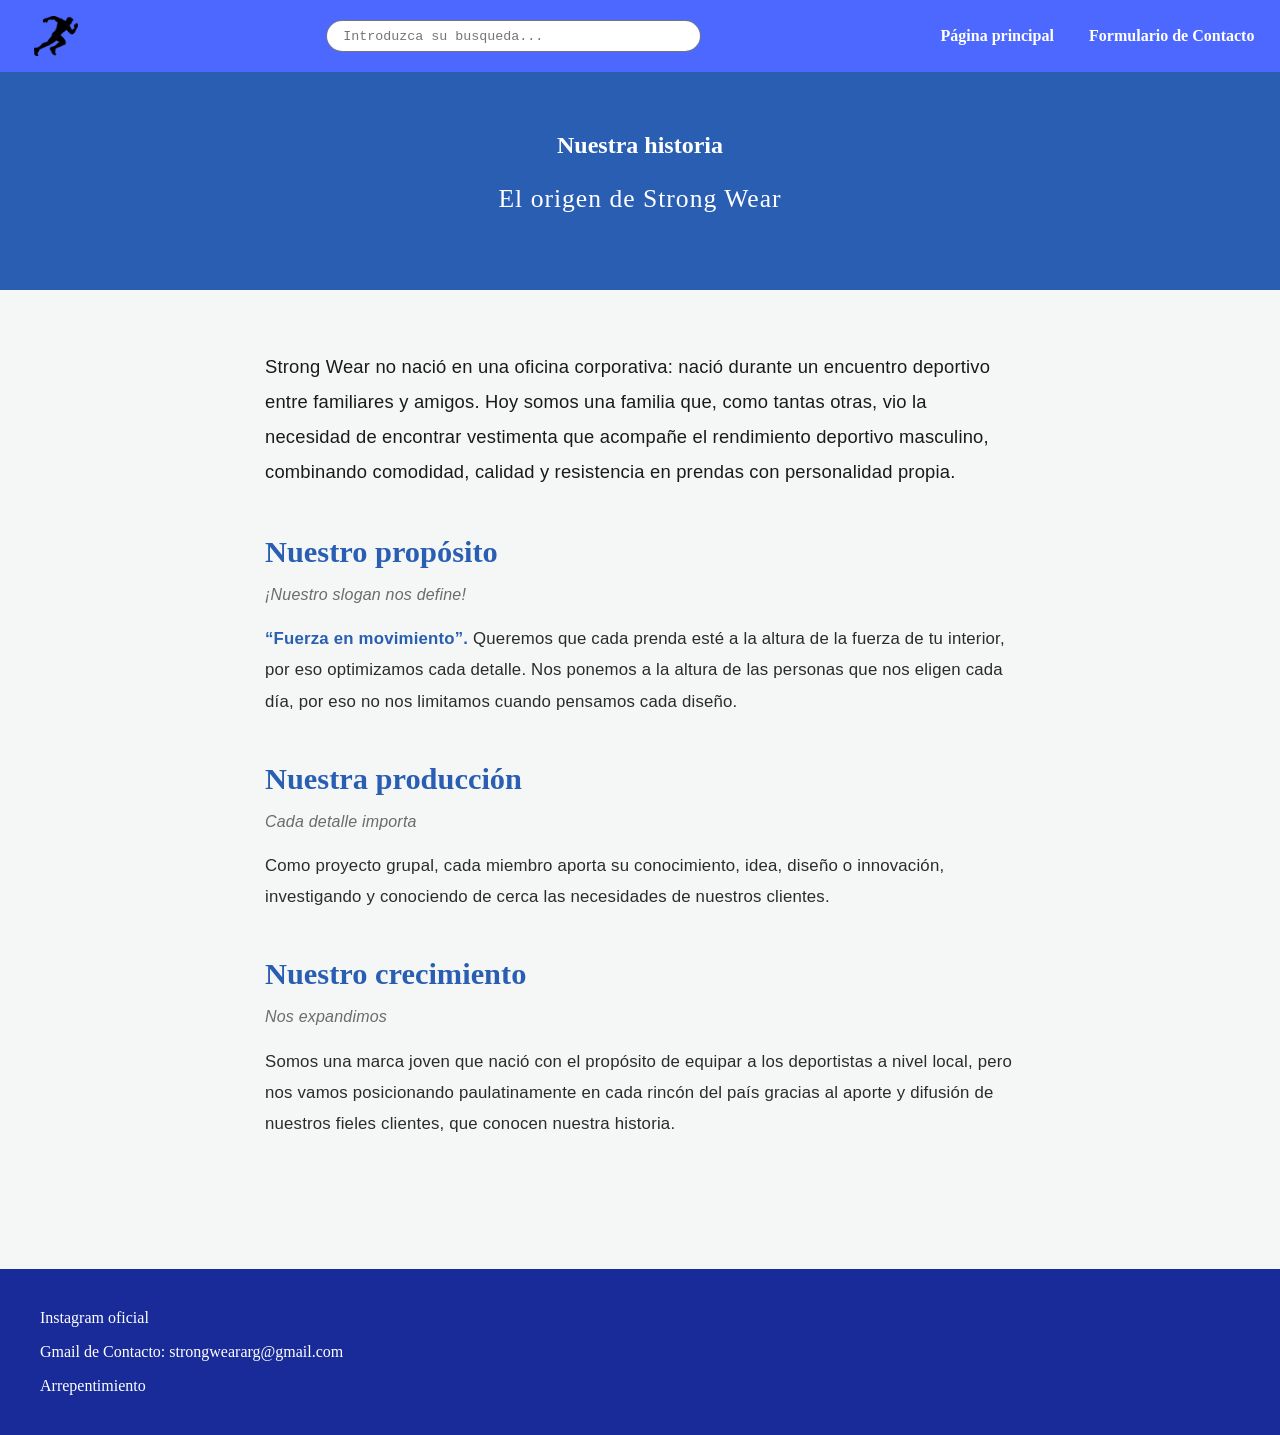
<file: nosotros.html>
<!DOCTYPE html>
<html lang="en">
<head>
    <meta charset="UTF-8">
    <meta name="viewport" content="width=device-width, initial-scale=1.0">
    <title>Nosotros</title>
 <link rel="stylesheet" href="https://cdn.jsdelivr.net/npm/bootstrap-icons@1.13.1/font/bootstrap-icons.min.css">
    <link rel="stylesheet" href="./css/style.css">
     <link rel="icon" href="./img/logos-iconos/favicon.png" type="image/png" media="(prefers-color-scheme: dark)">
    <link rel="icon" href="./img/logos-iconos/strong-wear-logo2.png" type="image/png"media="(prefers-color-scheme: light)">
</head>
<body>
    <header>
        <img src="img/logos-iconos/strong-wear-logo2.png" id="logo" width="100px" height="40px">
        <textarea id="barraBusqueda" Placeholder="Introduzca su busqueda..."></textarea>
        <button id="abrir" class="abrirMenu"><i class="bi bi-list"></i></button>
        <nav class="navbar-header" id="nav">
            <button id="cerrar" class="cerrarMenu"><i class="bi bi-x"></i></button>
            <ul class="navList">
                <li><a href="index.html">Página principal</a></li>              
                <li><a href="contacto.html">Formulario de Contacto</a></li>              
            </ul>
        </nav>
    </header>

    <nav id="contenedor-título">
        <h2>Nuestra historia</h2>
        <h3>El origen de Strong Wear</h3>
    </nav>

    <main class="contenido-nosotros">
        <section class="bloque-nosotros">
            <p class="texto-intro">
                Strong Wear no nació en una oficina corporativa: nació durante un encuentro deportivo entre familiares y amigos.
                Hoy somos una familia que, como tantas otras, vio la necesidad de encontrar vestimenta que acompañe el
                rendimiento deportivo masculino, combinando comodidad, calidad y resistencia en prendas con personalidad propia.
            </p>
        </section>

        <section class="bloque-nosotros">
            <h2>Nuestro propósito</h2>
            <p class="subtitulo">¡Nuestro slogan nos define!</p>
            <p>
                <strong>“Fuerza en movimiento”.</strong> Queremos que cada prenda esté a la altura de la fuerza de tu interior,
                por eso optimizamos cada detalle. Nos ponemos a la altura de las personas que nos eligen cada día, por eso
                no nos limitamos cuando pensamos cada diseño.
            </p>
        </section>

        <section class="bloque-nosotros">
            <h2>Nuestra producción</h2>
            <p class="subtitulo">Cada detalle importa</p>
            <p>
                Como proyecto grupal, cada miembro aporta su conocimiento, idea, diseño o innovación, investigando y
                conociendo de cerca las necesidades de nuestros clientes.
            </p>
        </section>

        <section class="bloque-nosotros">
            <h2>Nuestro crecimiento</h2>
            <p class="subtitulo">Nos expandimos</p>
            <p>
                Somos una marca joven que nació con el propósito de equipar a los deportistas a nivel local, pero nos vamos
                posicionando paulatinamente en cada rincón del país gracias al aporte y difusión de nuestros fieles clientes,
                que conocen nuestra historia.
            </p>
        </section>
    </main>

    <footer>
        <ul class="navListFooter">
            <li><a href="https://www.instagram.com/strongwear.indu">Instagram oficial</a></li>              
            <li><a href="mailto:strongweararg@gmail.com">Gmail de Contacto: strongweararg@gmail.com</a></li>              
            <li><a href="contacto.html">Arrepentimiento</a></li>
        </ul>
    </footer>

    <script src="./js/main.js"></script>
</body>
</html>
</file>
<file: css/style.css>
*{
    margin: 0;
    padding: 0;
    box-sizing: border-box;
}
body {
    background-color: #f4f7f6;
}
/* Header */
header {
    background-color: #4d68ff;
    padding: 1rem;
    display: flex;
    justify-content: space-between;
    align-items: center;
}
#barraBusqueda{
    width: 30%;
    max-height: 2rem;
    border-radius: 100px;
    resize: none;
    padding: 0.5rem 1rem;
}
.abrirMenu, .cerrarMenu{
    display: block;
    background: transparent;
    border: none;
    outline: none;
    padding: 0;
    margin: 0;
    color: #ffffff;
    font-size: 1.8rem;
    line-height: 1;
    cursor: pointer;
}
.cerrarMenu{
    margin-right: 1rem;
}
.abrirMenu:focus, .cerrarMenu:focus,
.abrirMenu:active, .cerrarMenu:active{
    outline: none;
    background: transparent;
    border: none;
}
.navbar-header{
    border-left: 1px solid #000;
    opacity: 0;
    visibility: hidden;
    display: flex;
    flex-direction: column;
    align-items: end;
    position: fixed;
    top: 0;
    right: 0;
    bottom: 0;
    z-index: 1000;
    background-color: #3b50c7;
    transition: opacity 0.3s ease, visibility 0.3s ease;
}
.visible{
    opacity: 1;
    visibility: visible;
    box-shadow: 0 0 0 100vmax rgba(0, 0, 0, .5);
}
.navList{
    flex-direction: column;
    align-items: stretch;
}
#logo {
    max-width: 5rem;
    border-radius: 10%;
    object-fit: contain;
}
.navList, .navListFooter {
    list-style-type: none;
    display: flex;
    gap: 1rem;
}
.navList li a {
    display: block;
    padding: 1rem 1rem;
    color: #ffffff;
    text-decoration: none;
    font-weight: 600;
}
.navList li a:hover {
        background-color: #3b426d;
        color: #d1e6ff;
        transition: 0.3s;
}
@media (min-width: 500px) {
    .abrirMenu, .cerrarMenu {
        display: none;
    }
    .navbar-header, .navbar-header.visible {
        opacity: 1;
        visibility: visible;
        position: static;
        flex-direction: row;
        align-items: center;
        background-color: transparent;
        padding: 0;
        box-shadow: none;
        min-width: 0;
        border-left: none;
    }
    .navList {
        flex-direction: row;
        align-items: center;
        width: auto;
    }
    .navList li a {
        padding: 0.5rem 0.6rem;
        border-radius: 6px;
    }
}
/* Título Principal */
#contenedor-título {
    position: relative;
    text-align: center;
    padding: 60px 20px 70px;
    overflow: hidden;
    color: white;
    background: #2a5eb2;
    isolation: isolate;
}
.carrusel {
    position: absolute;
    inset: 0;
    z-index: 0;
}
.carrusel img{
    position: absolute;
    width: 100%;
    height: 100%;
    object-fit: cover;
    inset: 0;
    opacity: 0;
    transition: opacity 1.5s ease-in-out;
}
.carrusel img.activa {
    opacity: 0.4;
}
#contenedor-título h1 {
    font-family: 'OCR A Extended', 'OCR-A', monospace;
    font-size: clamp(3.5rem, 14vw, 11rem);
    line-height: 1;
    letter-spacing: 4px;
    color: #ffffff;
    text-align: center;
    margin: 0;
}
#contenedor-título h3 {
    max-width: 800px;
    margin: 20px auto 0;
    color: #ffffff;
    font-weight: 500;
    font-size: clamp(1.1rem, 2.5vw, 1.6rem);
    letter-spacing: 1px;
    line-height: 1.6;
}
#contenedor-título h1, #contenedor-título h3, {
    position: relative;
    z-index: 1;
}
/* Subtitulo - Columnas de Productos */
.subtituloDestacados{
    font-family: 'Playfair Display', serif;
    margin: 20px auto 0;
    text-align: center;
}
.productos-destacados {
    display: grid;
    grid-template-columns: repeat(auto-fit, minmax(160px, 1fr));
    gap: 16px;
    padding: 35px 25px;
    max-width: 950px;
    margin: 0 auto;
}
.producto-card {
    background: white;
    border-radius: 10px;
    overflow: hidden;
    box-shadow: 0 4px 15px rgba(0,0,0,0.05);
}
.producto-card:hover {
    transform: translateY(-10px);
    transition: transform 0.3s;
}
.producto-imagen {
    height: 130px;
    background-color: #e0e0e0; /* Placeholder, se reemplaza por imagenes */
    background-image: linear-gradient(45deg, #eee, #ddd);
}
/* Imagenes dentro del Grid - Productos*/
.producto-imagen img {
    width: 100%;
    height: 100%;
    object-fit: cover;
    display: block;
}
.producto-info {
    padding: 10px;
    text-align: center;
}
.producto-info h4 {
    margin-bottom: 4px;
    font-size: 1rem;
    color: #333;
}
.producto-info p {
    color: #4294ff;
    font-weight: bold;
    font-size: 1rem;
}
/* 'Nosotros' */
.contenido-nosotros {
    max-width: 800px;
    margin: 0 auto;
    padding: 60px 25px 80px;
    font-family: 'Lato', 'Segoe UI', sans-serif;
    color: #2b2b2b;
}
.bloque-nosotros {
    margin-bottom: 45px;
}
.bloque-nosotros:last-child {
    margin-bottom: 0;
}
.contenido-nosotros h2 {
    font-family: 'Playfair Display', Georgia, serif;
    font-size: 1.9rem;
    color: #2a5eb2;
    position: relative;
    padding-bottom: 10px;
}
.contenido-nosotros .subtitulo {
    font-style: italic;
    font-weight: 300;
    color: #6b6b6b;
    margin-bottom: 14px;
    font-size: 1rem;
}
.contenido-nosotros p {
    font-weight: 300;
    line-height: 1.85;
    font-size: 1.05rem;
    letter-spacing: 0.2px;
}
.contenido-nosotros .texto-intro {
    font-size: 1.15rem;
    font-weight: 400;
    color: #1a1a1a;
    line-height: 1.9;
}
.contenido-nosotros strong {
    color: #2a5eb2;
}
/* Formulario de Contacto */
.contenedor-formulario {
    display: flex;
    justify-content: center;
    padding: 40px 16px 80px;
}
.card {
    background: #ffffff;
    border: 1px solid #dde1e5;
    padding: 32px;
    width: 100%;
    max-width: 500px;
}
.card h1 {
    margin: 0 0 24px;
    font-size: 1.3rem;
    text-align: center;
    color: #1a1a1a;
}
.textoform {
    display: block;
    font-size: 0.85rem;
    font-weight: bold;
    margin-bottom: 4px;
}

input[type="text"],
input[type="email"],
input[type="password"] {
    display: block;
    width: 100%;
    padding: 8px;
    margin-bottom: 14px;
    border: 1px solid #dde1e5;
    font-size: 0.9rem;
    box-sizing: border-box;
}
.check-field {
    display: flex;
    align-items: flex-start;
    gap: 8px;
    margin-bottom: 12px;
}
.check-field input {
    margin-top: 2px;
}
.check-field label {
    font-weight: normal;
    font-size: 0.85rem;
}
.check-field a {
    color: #4d68ff;
}
.radio-row {
    display: flex;
    gap: 20px;
    margin-bottom: 14px;
}
.radio-row label {
    font-weight: normal;
    display: flex;
    align-items: center;
    gap: 6px;
}
select {
    display: block;
    width: 100%;
    padding: 8px;
    margin-bottom: 14px;
    border: 1px solid #dde1e5;
    font-size: 0.9rem;
    box-sizing: border-box;
}
.botonForm {
    width: 100%;
    padding: 10px;
    background: #4d68ff;
    color: white;
    border: none;
    font-size: 1rem;
    cursor: pointer;
    margin-top: 6px;
}
.botonForm:hover {
    background: #4d68ff;
}
/* Footer */
footer {
    background-color: #182b99;
    padding: 40px;
    margin-top: 50px;
}
footer .navListFooter {
    flex-direction: column;
    align-items: flex-start;
}
footer a, footer a:link, footer a:visited, footer a:active {
    color: #ffffff;
    text-decoration: none;
}
footer a:hover {
    text-decoration: underline;
}
</file>
